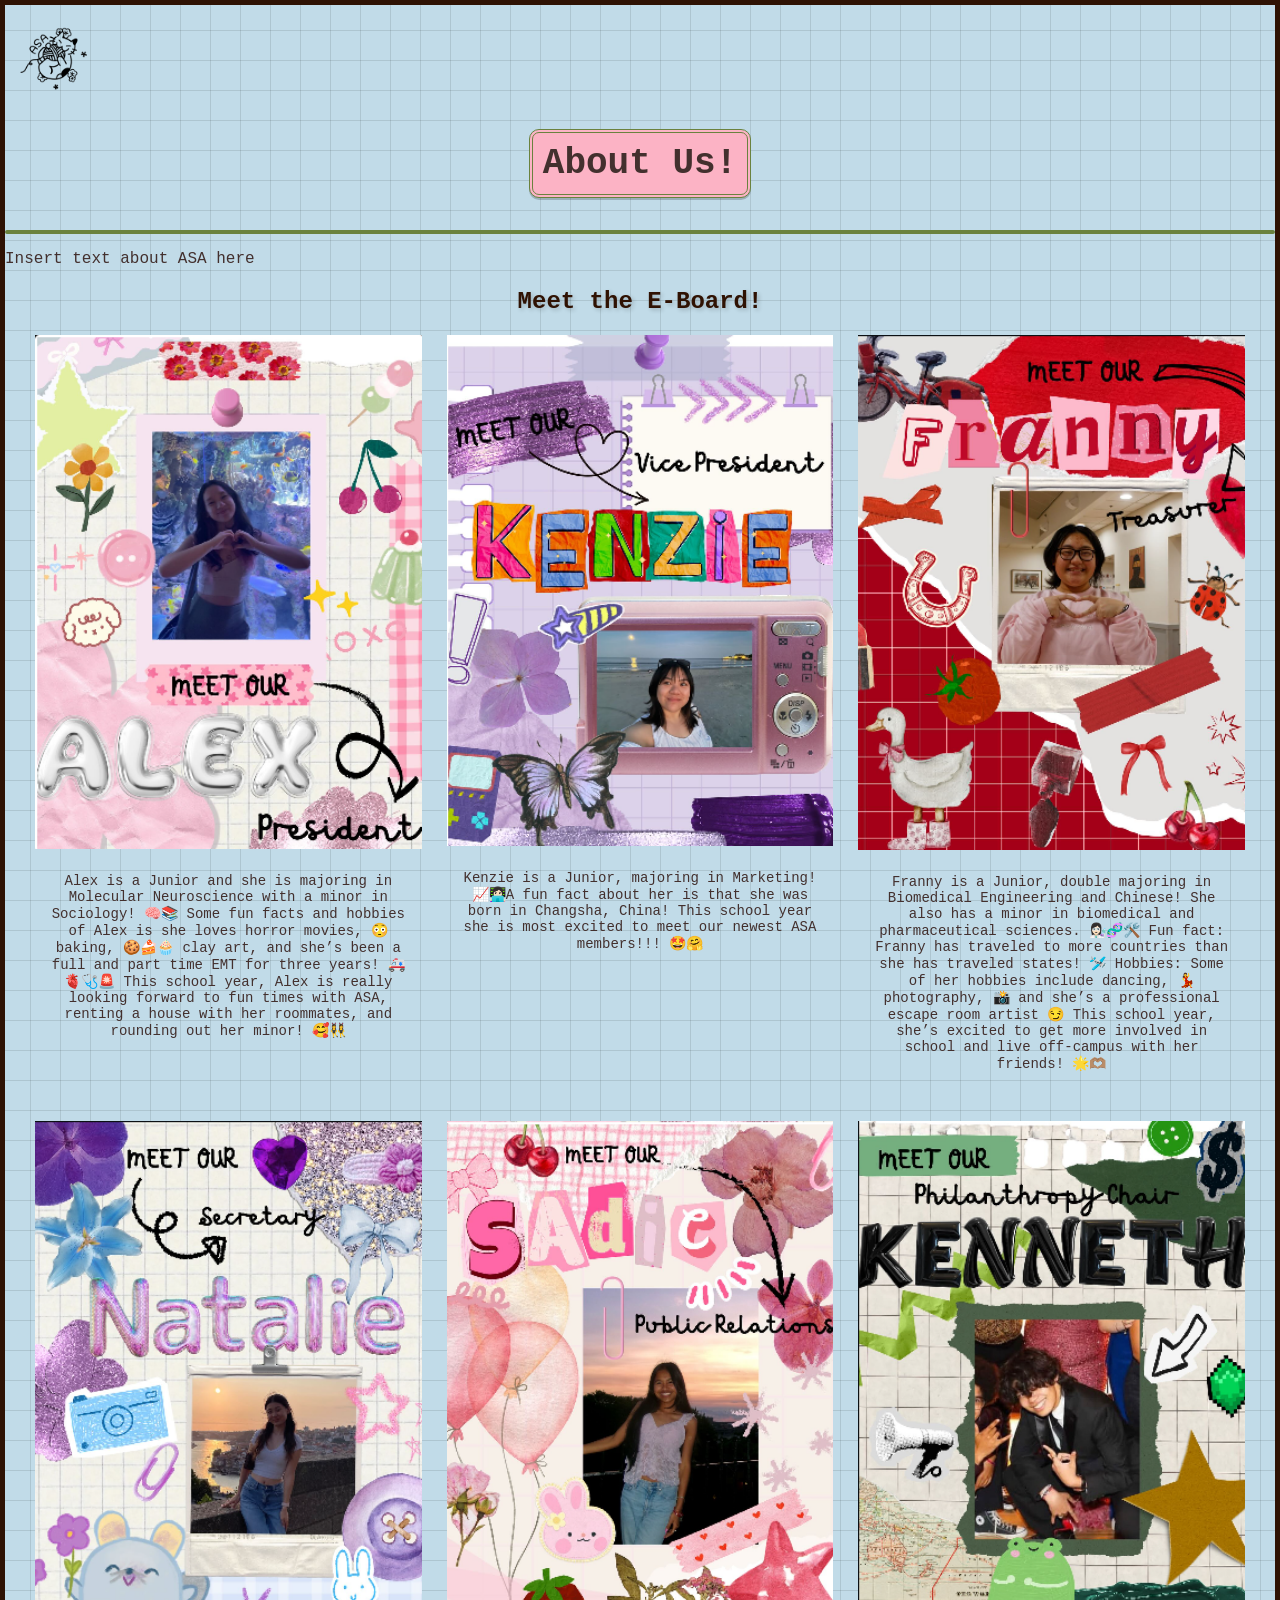
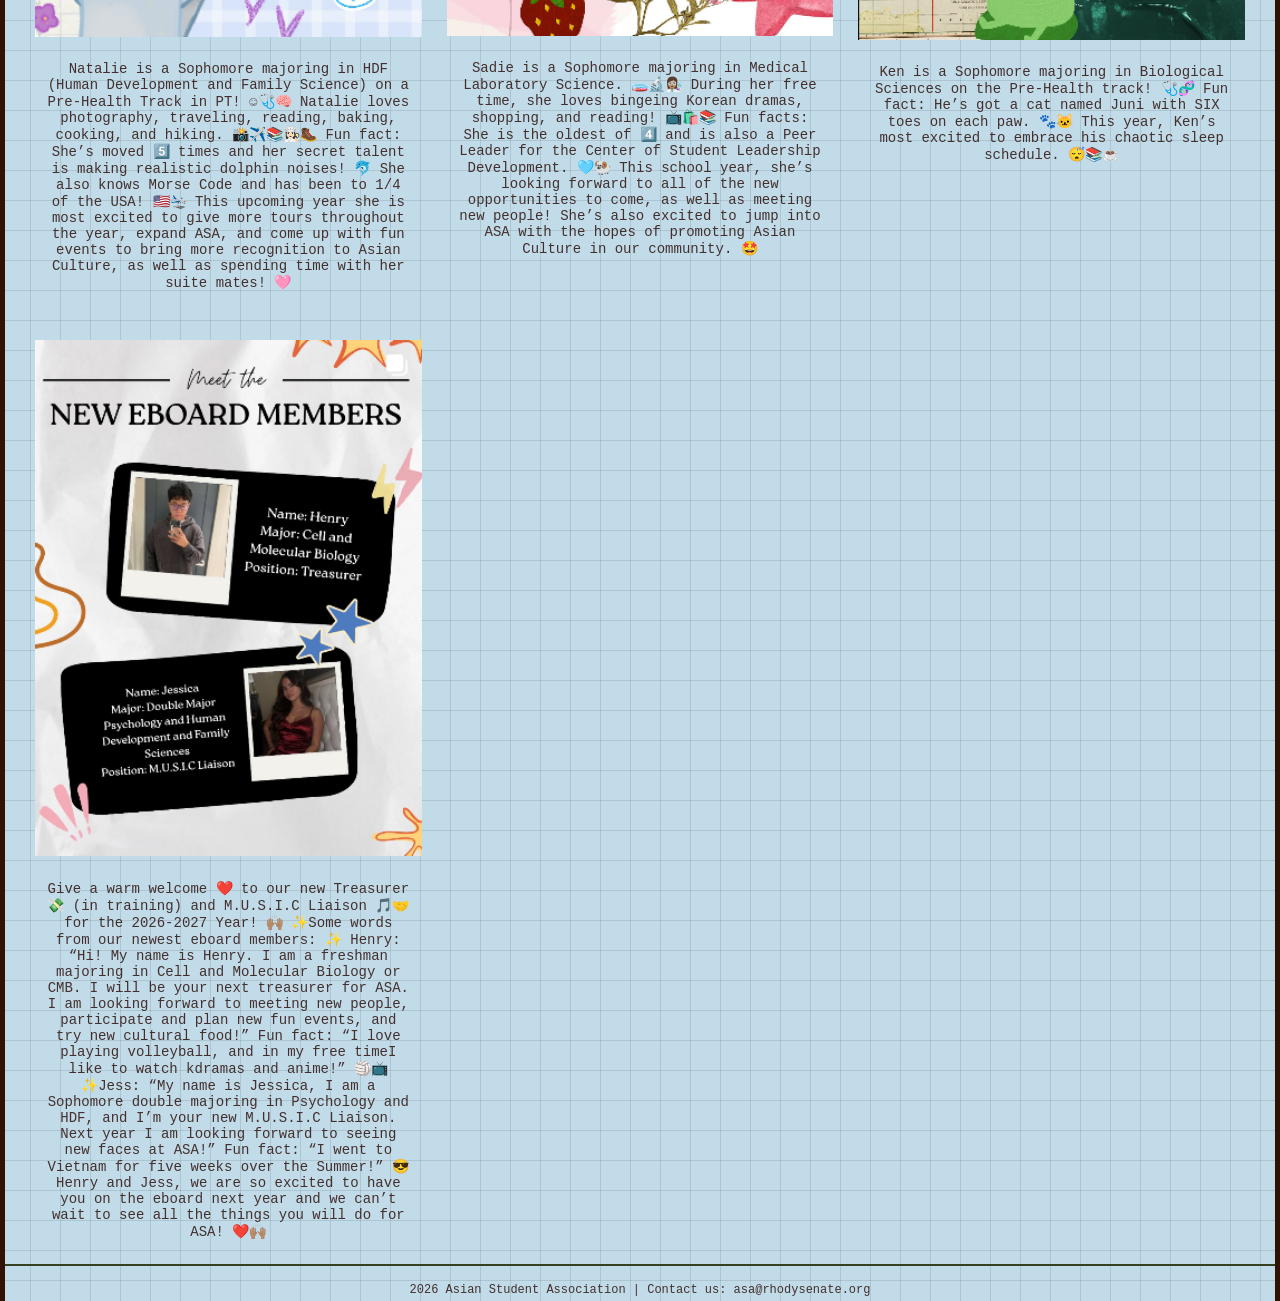
<file: client_site/subpages/about.html>
<!-- This is the about page where it shows photos of all the eboard members and a description about each one-->
<!-- Selena Cabral, 2/14/2026 -->
<!DOCTYPE html>

<head>
    <meta charset="UTF-8">
    <title> About Page </title>
    <link rel="stylesheet" href="../css/about.css">
</head>

<body>
    <!-- Logo for the website-->
    <img src="../images/ASA-pics/ASA_2_FRONT.png" alt = "ASA logo" width="100" height="100" onclick="goHome()"> 

   <div class = "content-wrapper">
    <!-- website header-->
    <div style = "text-align: center">
      <h1 id="about-header"> About Us!</h1>
    </div>

    <!-- a horizontal line to split the header and the navigation menu-->
    <hr>

    <p> Insert text about ASA here</p>

    <h2> Meet the E-Board!</h2>

    <!-- E-Board members go here-->
     <div class="eboard-container">

        <div class="card">
            <img src="../images/ASA-pics/alex.png" alt = "Alex">
            <p class="bio"> Alex is a Junior and she is majoring in Molecular Neuroscience with a minor in Sociology! 🧠📚
                Some fun facts and hobbies of Alex is she loves horror movies, 😳 baking, 🍪🍰🧁 clay art, and she’s been a full and part time EMT for three years! 🚑🫀🩺🚨
                This school year, Alex is really looking forward to fun times with ASA, renting a house with her roommates, and rounding out her minor! 🥰👯‍♀️
            </p>
        </div>

        <div class="card">
            <img src="../images/ASA-pics/kenzie.png" alt = "Kenzie"> 
            <p class="bio"> Kenzie is a Junior, majoring in Marketing! 📈👩🏻‍💻A fun fact about her is that she was born in Changsha, China!
                This school year she is most excited to meet our newest ASA members!!! 🤩🤗
            </p>       
        </div>

        <div class="card">
            <img src="../images/ASA-pics/franny.png" alt = "Franny">
            <p class="bio">
                Franny is a Junior, double majoring in Biomedical Engineering and Chinese! She also has a minor in biomedical and pharmaceutical sciences. 👩🏻‍🔬🧬🛠️
                Fun fact: Franny has traveled to more countries than she has traveled states! 🛩️
                Hobbies: Some of her hobbies include dancing, 💃 photography, 📸 and she’s a professional escape room artist 😏
                This school year, she’s excited to get more involved in school and live off-campus with her friends! 🌟🫶🏽
            </p>
        </div>

        <div class="card">
            <img src="../images/ASA-pics/natalie.png" alt = "Natalie">
            <p class="bio">
                Natalie is a Sophomore majoring in HDF (Human Development and Family Science) on a Pre-Health Track in PT! ☺️🩺🧠
                Natalie loves photography, traveling, reading, baking, cooking, and hiking. 📸✈️📚👩🏻‍🍳🥾
                Fun fact: She’s moved 5️⃣ times and her secret talent is making realistic dolphin noises! 🐬
                She also knows Morse Code and has been to 1/4 of the USA! 🇺🇸🛬
                This upcoming year she is most excited to give more tours throughout the year, expand ASA, and come up with fun events to bring more recognition to Asian Culture, as well as spending time with her suite mates! 🩷
            </p>
        </div>

        <div class="card">
            <img src="../images/ASA-pics/sadie.png" alt = "Sadie">
            <p class="bio">
                Sadie is a Sophomore majoring in Medical Laboratory Science. 🧫🔬👩🏽‍🔬
                During her free time, she loves bingeing Korean dramas, shopping, and reading! 📺🛍️📚
                Fun facts: She is the oldest of 4️⃣ and is also a Peer Leader for the Center of Student Leadership Development. 🩵🐏
                This school year, she’s looking forward to all of the new opportunities to come, as well as meeting new people! She’s also excited to jump into ASA with the hopes of promoting Asian Culture in our community. 🤩
            </p>
        </div>

        <div class="card">
            <img src="../images/ASA-pics/kenneth.png" alt = "Ken">
            <p class="bio">
                Ken is a Sophomore majoring in Biological Sciences on the Pre-Health track! 🩺🧬
                Fun fact: He’s got a cat named Juni with SIX toes on each paw. 🐾🐱
                This year, Ken’s most excited to embrace his chaotic sleep schedule. 😴📚☕
            </p>
        </div>

        <div class="card">
            <img src="../images/ASA-pics/henry-jess.png" alt = "Henry and Jess">
            <p class="bio">
                Give a warm welcome ❤️ to our new Treasurer 💸 (in training) and M.U.S.I.C Liaison 🎵🤝 for the 2026-2027 Year! 🙌🏽
                ✨Some words from our newest eboard members:
                ✨ Henry: “Hi! My name is Henry. I am a freshman majoring in Cell and Molecular Biology or CMB. I will be your next treasurer for ASA. I am looking forward to meeting new people, participate and plan new fun events, and try new cultural food!”
                Fun fact: “I love playing volleyball, and in my free timeI like to watch kdramas and anime!” 🏐📺
                ✨Jess: “My name is Jessica, I am a Sophomore double majoring in Psychology and HDF, and I’m your new M.U.S.I.C Liaison. Next year I am looking forward to seeing new faces at ASA!”
                Fun fact: “I went to Vietnam for five weeks over the Summer!” 😎
                Henry and Jess, we are so excited to have you on the eboard next year and we can’t wait to see all the things you will do for ASA! ❤️🙌🏽
            </p>
        </div>
        
     </div>
    
    <script src="../js/about.js"></script>

    <footer> 
        <p> 2026 Asian Student Association | Contact us: asa@rhodysenate.org</p>
    </footer>

</body>
</file>
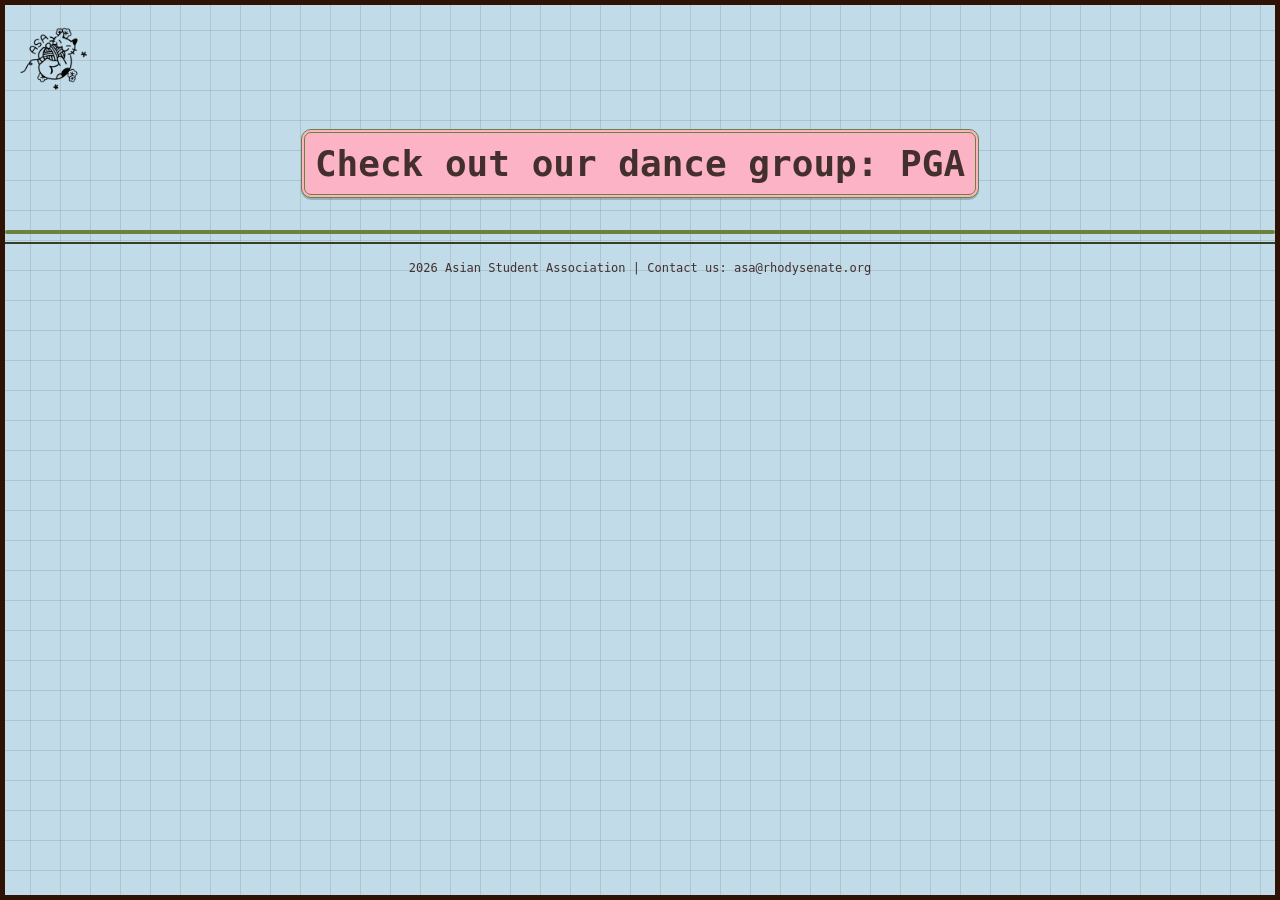
<file: client_site/subpages/PGA.html>
<!-- Selena Cabral, 2/14/2026 -->
 <!-- This portion of the page will include videos of the dance group, as well as the two leaders with a bio
  This will be a work in progress, as I am still waiting for a response from the other leader regarding their bio
  Some of my other pages may be incomplete as of now since I am still awaiting responses. -->
<!DOCTYPE html>

<head>
    <title> ASA Page </title>
    <link rel="stylesheet" href="../css/pga.css">
</head>

<body>
    <!-- Logo for the website-->
    <img src="../images/ASA-pics/ASA_2_FRONT.png" alt = "ASA logo" width="100" height="100" onclick="goHome()"> 

   <div class = "content-wrapper">
    <!-- website header-->
    <div style = "text-align: center">
      <h1 id="PGA-header"> Check out our dance group: PGA</h1>
    </div>

    <!-- a horizontal line to split the header and the navigation menu-->
    <hr>

    <script src="../js/pga.js"></script>

    <footer> 
        <p> 2026 Asian Student Association | Contact us: asa@rhodysenate.org</p>
    </footer>

</body>
</file>
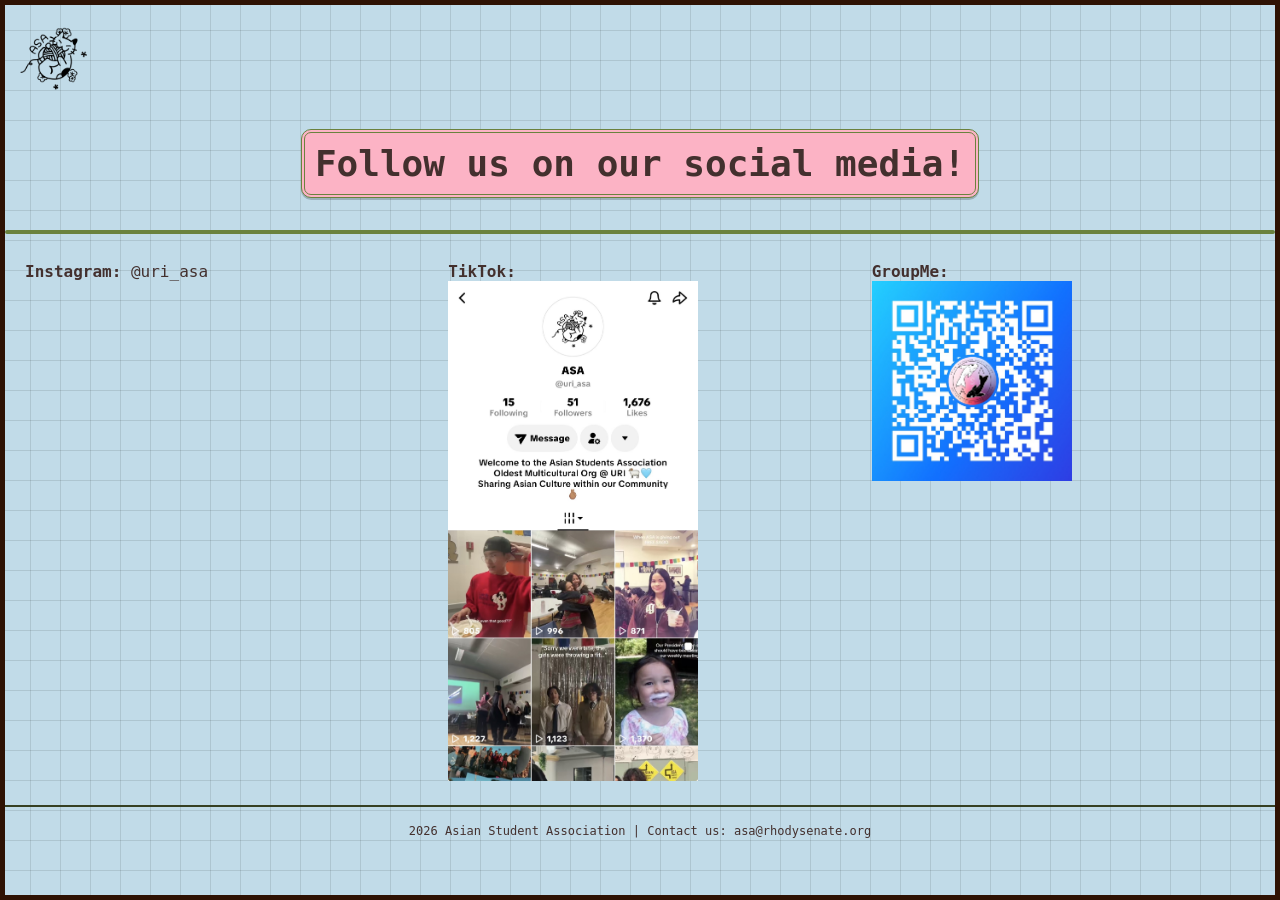
<file: client_site/subpages/socials.html>
<!-- Selena Cabral, 2/14/2026 -->
 <!-- Socials page that includes all social media handles
  I used an Instagram widget from Elfsight because the API was being weird
  For TikTok, I was unable to get the API because they have a ton of rules and requirements and it would take days...I'm all set.
  For GroupMe, I am currently still awaiting the QR code from them, as well as what they'd like me to include for the TikTok --> 
<!DOCTYPE html>

<head>
    <title> Socials Page </title>
    <link rel="stylesheet" href="../css/socials.css">
</head>

<body>
    <!-- Logo for the website-->
    <img src="../images/ASA-pics/ASA_2_FRONT.png" alt = "ASA logo" width="100" height="100" onclick="goHome()"> 

   <div class = "content-wrapper">
    <!-- website header-->
    <div style = "text-align: center">
      <h1 id="socials-header"> Follow us on our social media! </h1>
    </div>

    <!-- a horizontal line to split the header and the navigation menu-->
    <hr>

    <div class="socials-grid">
        <!-- Left column: Instagram -->
        <div class="IG-container">
            <div><strong>Instagram:</strong> @uri_asa</div>
            <script src="https://elfsightcdn.com/platform.js" async></script>
            <div class="elfsight-app-ce5b4ce7-9742-4b95-ad82-0f2509e1bbfc" data-elfsight-app-lazy></div>
        </div>

        <!-- Right column: TikTok and GroupMe -->
        <div>
            <strong>TikTok:</strong>
            <br>
            <img src="../images/ASA-pics/asa-tiktok.png" alt="TikTok QR Code" width="250" height="500">
        </div>
            
        <div>
            <strong>GroupMe:</strong>
            <br>
            <img src="../images/ASA-pics/groupme-code.jpeg" alt="GroupMe QR Code" width="200" height="200">
        </div>
    </div>
    <script src="../js/socials.js"></script>
    <footer> 
        <p> 2026 Asian Student Association | Contact us: asa@rhodysenate.org</p>
    </footer>

</body>
</file>
<file: client_site/css/about.css>
h1 {
    font-size: 36px;
    display: inline-block;
    text-align: center;
    border: 4px solid rgb(106, 130, 62);
    border-radius: 10px;
    border-style: double;
    padding: 10px;
    background-color: rgb(252, 179, 197);
    box-shadow: 0 2px 0 rgba(0, 0, 0, 0.2);
}

/* Formatting for the horizontal line that splits the header from the navigation menu */
hr {
    border: 2px solid rgb(106, 130, 62);
    border-radius: 5px;
}

/* Formatting for the navigation menu/homepage */
body {
    border: 5px solid rgb(47, 18, 3);
    box-sizing: border-box;
    background-color: rgb(193, 219, 232);
    /*Used Claude AI to help me create some sort of random pattern for the background so that it wasn't bland */
    background-image: 
        linear-gradient(rgba(0,0,0,0.1) 1px, transparent 1px),
        linear-gradient(90deg, rgba(0,0,0,0.1) 1px, transparent 1px);
    background-size: 30px 30px;
    color: rgb(67, 48, 46);
    font-family: 'Monaco', monospace;
    min-height: 100vh;
    display: flex;
    margin: 0;
    flex-direction: column;
}

h2 {
    text-align: center;
    margin-top: 20px;
    margin-bottom: 20px;
    font-size: 24px;
    color: rgb(47, 18, 3);
    text-shadow: 2px 2px 4px rgba(0, 0, 0, 0.2);
}

.eboard-container {
    display: grid;
    grid-template-columns: repeat(3, 1fr);
    gap: 25px;
    justify-content: center;
    padding: 0px 30px;
}

.card {
  display: flex;
  flex-direction: column;
}

.card img {
    width: 100%;
    height: auto;
    display: block;
}

.bio {
  padding: 10px;
  font-size: 14px;
  text-align: center;
}

/* content wrapper to push the footer all the way to the bottom */
.content-wrapper {
    flex : 1;
}

/* footer formatting */
footer {
    padding: 5px;
    text-align: center;
    color:rgb(67, 48, 46);
    font-size: 12px;
    border-top: 2px solid rgb(54, 64, 35);
    margin-top: auto;
}
</file>
<file: client_site/css/pga.css>
h1 {
    font-size: 36px;
    display: inline-block;
    text-align: center;
    border: 4px solid rgb(106, 130, 62);
    border-radius: 10px;
    border-style: double;
    padding: 10px;
    background-color: rgb(252, 179, 197);
    box-shadow: 0 2px 0 rgba(0, 0, 0, 0.2);
}

/* Formatting for the horizontal line that splits the header from the navigation menu */
hr {
    border: 2px solid rgb(106, 130, 62);
    border-radius: 5px;
}

/* Formatting for the navigation menu/homepage */
body {
    border: 5px solid rgb(47, 18, 3);
    box-sizing: border-box;
    background-color: rgb(193, 219, 232);
    /*Used Claude AI to help me create some sort of random pattern for the background so that it wasn't bland */
    background-image: 
        linear-gradient(rgba(0,0,0,0.1) 1px, transparent 1px),
        linear-gradient(90deg, rgba(0,0,0,0.1) 1px, transparent 1px);
    background-size: 30px 30px;
    color: rgb(67, 48, 46);
    font-family: 'Monaco', monospace;
    min-height: 100vh;
    display: flex;
    margin: 0;
    flex-direction: column;
}


/* content wrapper to push the footer all the way to the bottom */
.content-wrapper {
    flex : 1;
}

/* footer formatting */
footer {
    padding: 5px;
    text-align: center;
    color:rgb(67, 48, 46);
    font-size: 12px;
    border-top: 2px solid rgb(54, 64, 35);
    margin-top: auto;
}
</file>
<file: client_site/css/socials.css>
h1 {
    font-size: 36px;
    display: inline-block;
    text-align: center;
    border: 4px solid rgb(106, 130, 62);
    border-radius: 10px;
    border-style: double;
    padding: 10px;
    background-color: rgb(252, 179, 197);
    box-shadow: 0 2px 0 rgba(0, 0, 0, 0.2);
}

/* Formatting for the horizontal line that splits the header from the navigation menu */
hr {
    border: 2px solid rgb(106, 130, 62);
    border-radius: 5px;
}

/* Formatting for the navigation menu/homepage */
body {
    border: 5px solid rgb(47, 18, 3);
    box-sizing: border-box;
    background-color: rgb(193, 219, 232);
    /*Used Claude AI to help me create some sort of random pattern for the background so that it wasn't bland */
    background-image: 
        linear-gradient(rgba(0,0,0,0.1) 1px, transparent 1px),
        linear-gradient(90deg, rgba(0,0,0,0.1) 1px, transparent 1px);
    background-size: 30px 30px;
    color: rgb(67, 48, 46);
    font-family: 'Monaco', monospace;
    min-height: 100vh;
    display: flex;
    margin: 0;
    flex-direction: column;
}

.socials-grid {
    display: grid;
    grid-template-columns: 1fr 1fr 1fr;
    gap: 40px;
    padding: 20px;
    align-items: start;
}

/* .socials-right {
    display: flex;
    flex-direction: row;
    align-items: flex-start;
    gap: 20px;
    padding-left: 20px;
    justify-content: space-between;
    width: 80%;
} */

/* content wrapper to push the footer all the way to the bottom */
.content-wrapper {
    flex : 1;
}

/* footer formatting */
footer {
    padding: 5px;
    text-align: center;
    color:rgb(67, 48, 46);
    font-size: 12px;
    border-top: 2px solid rgb(54, 64, 35);
    margin-top: auto;
}
</file>
